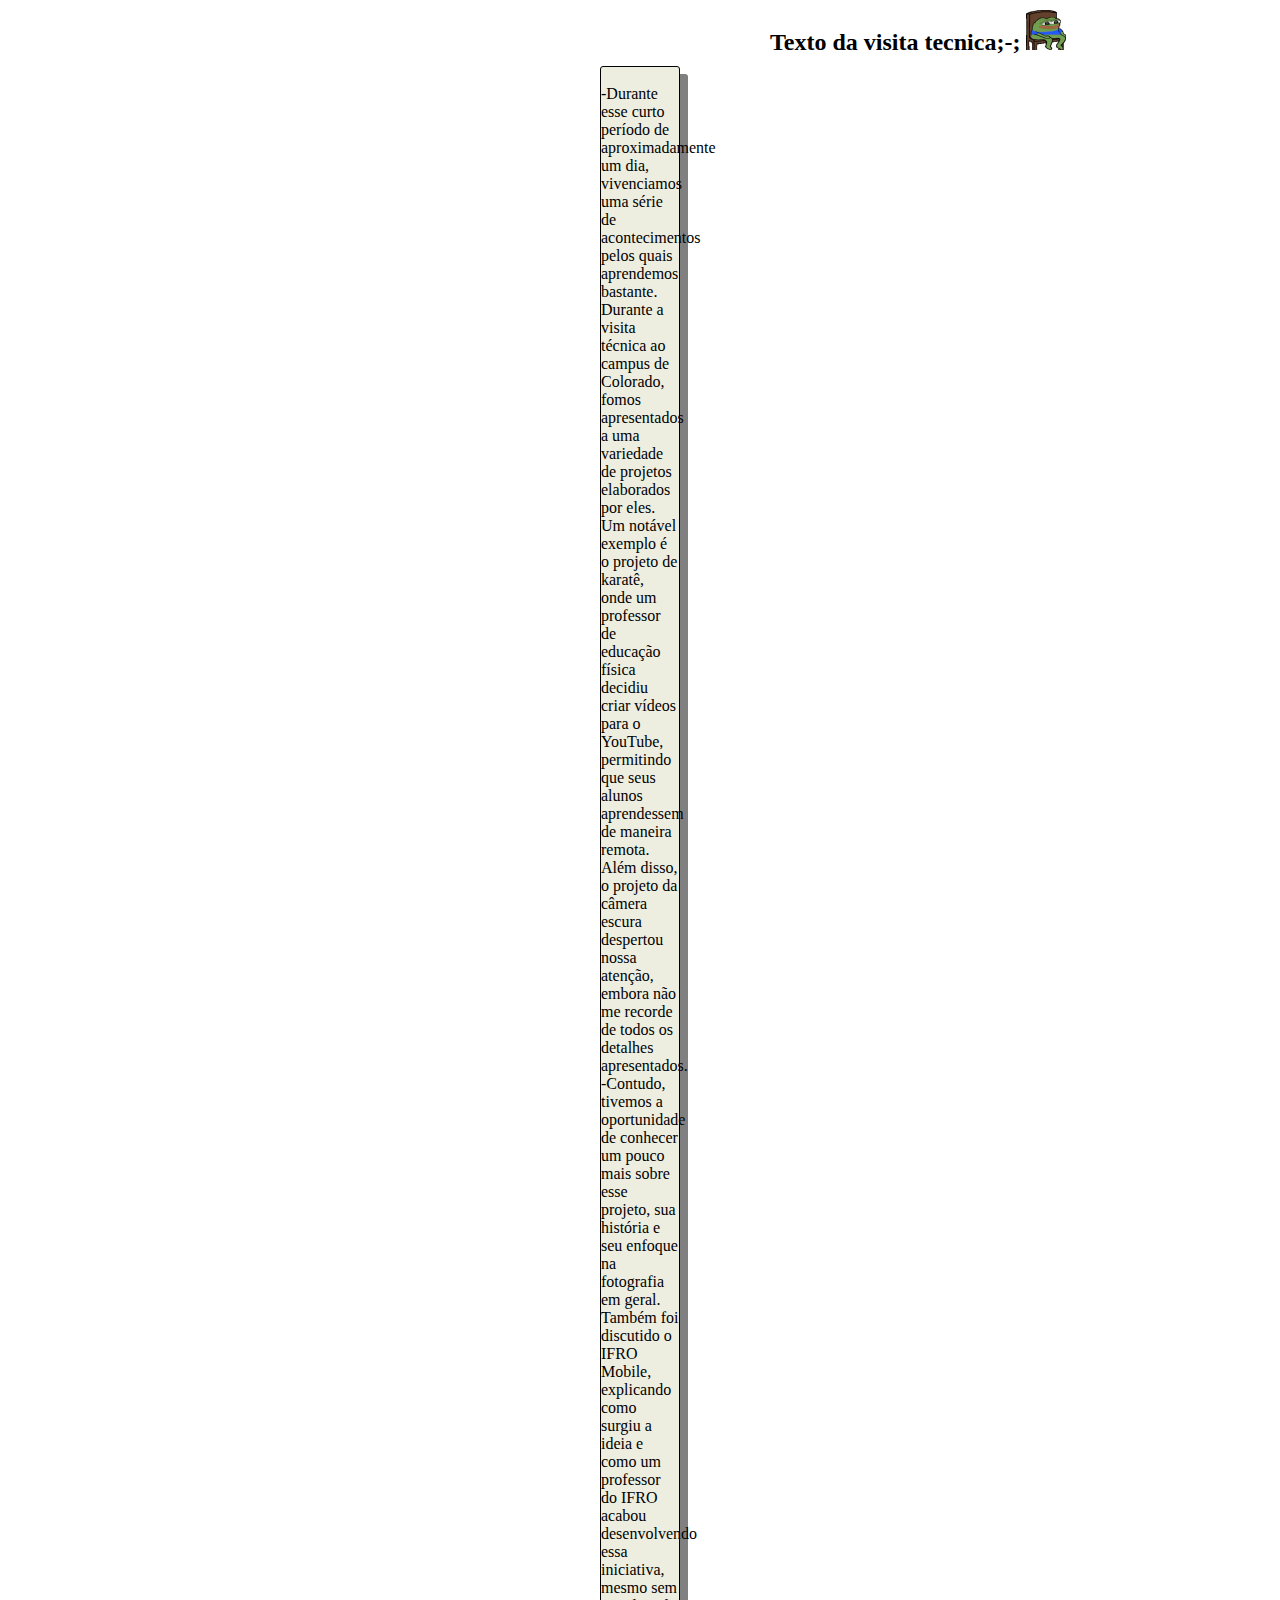
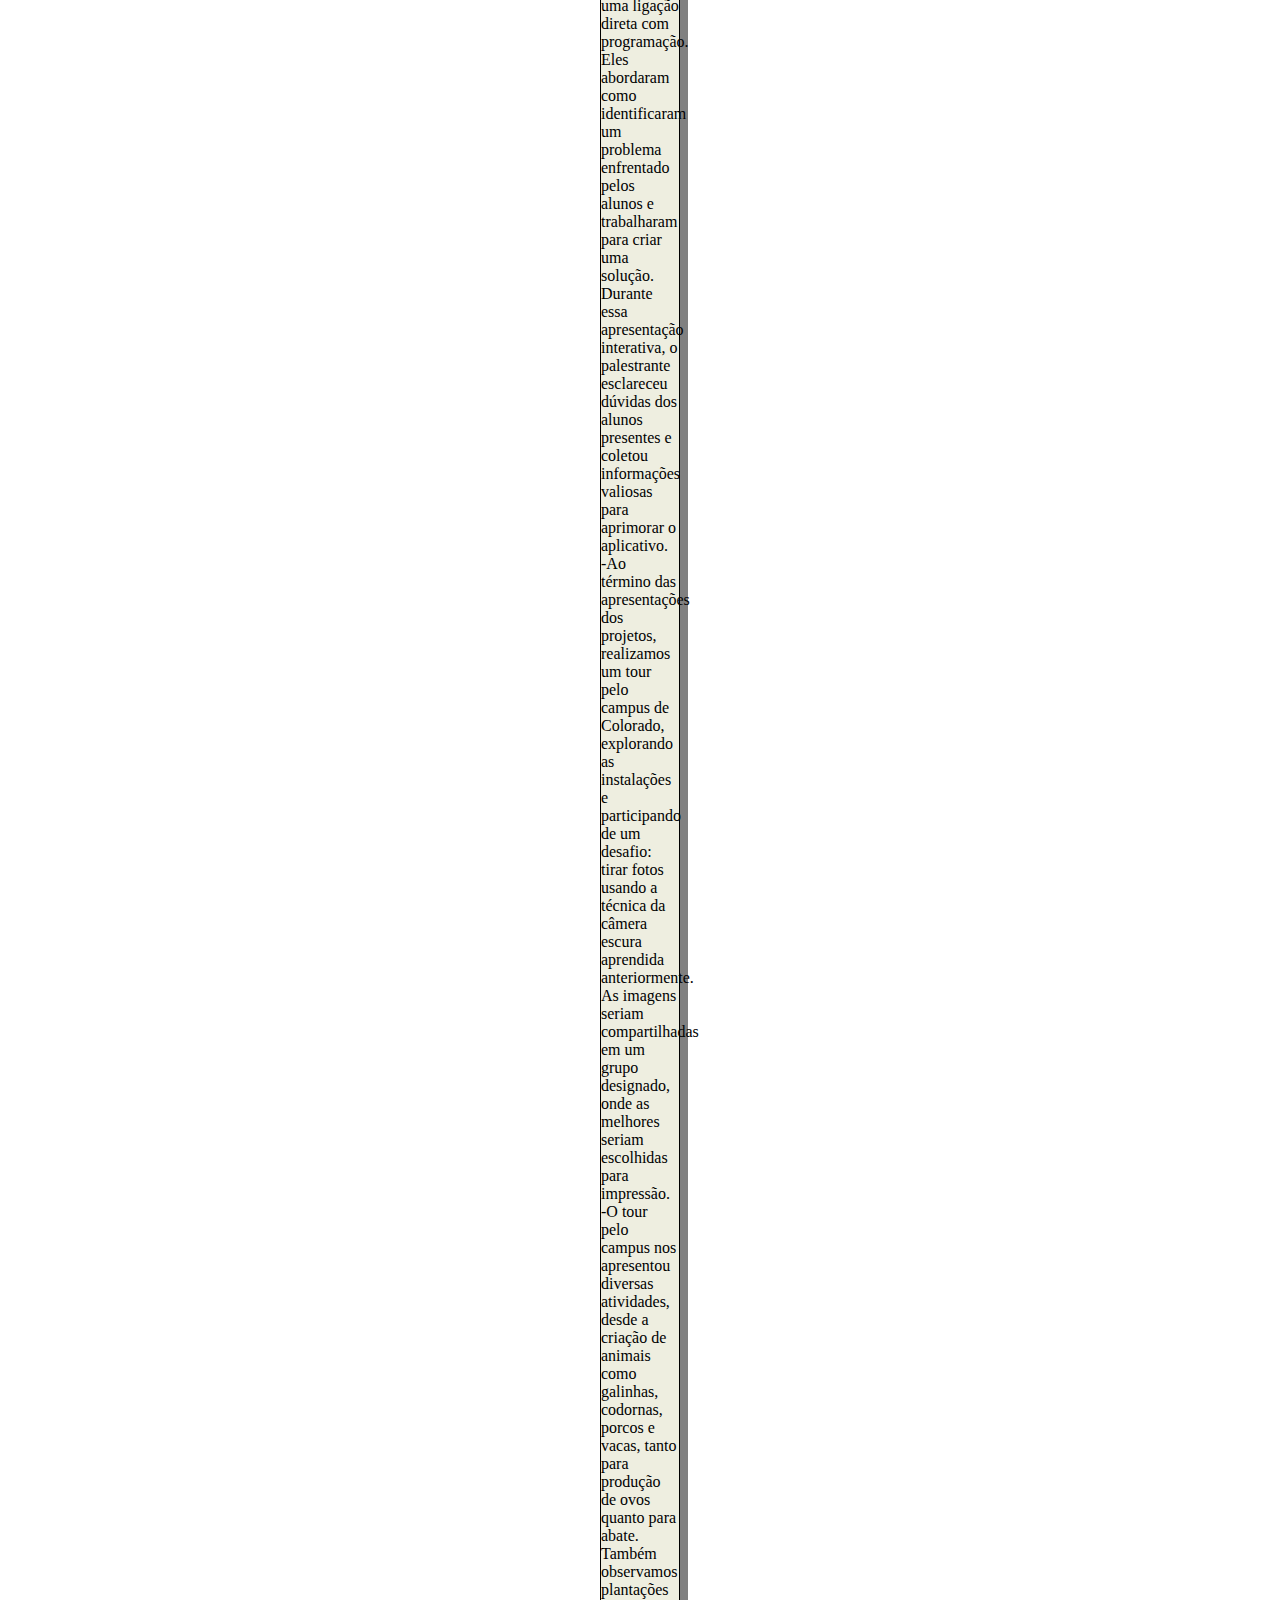
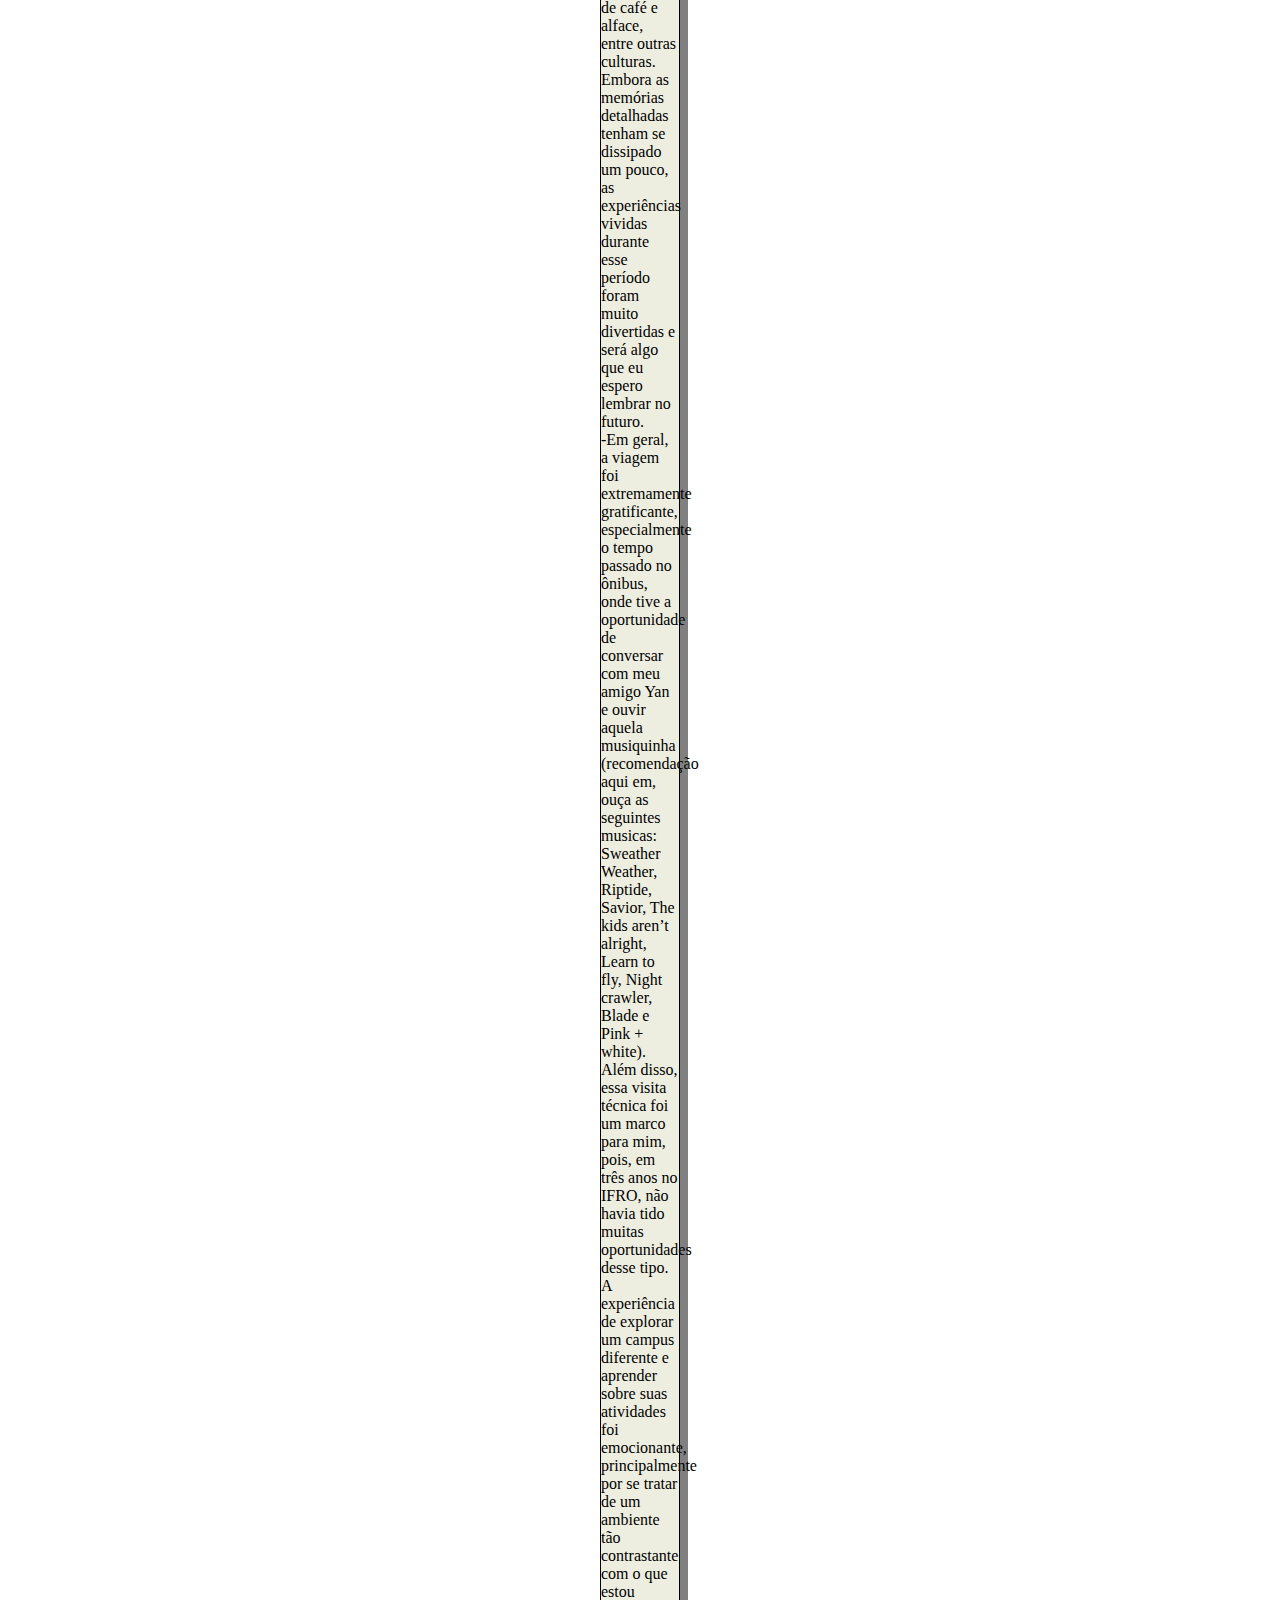
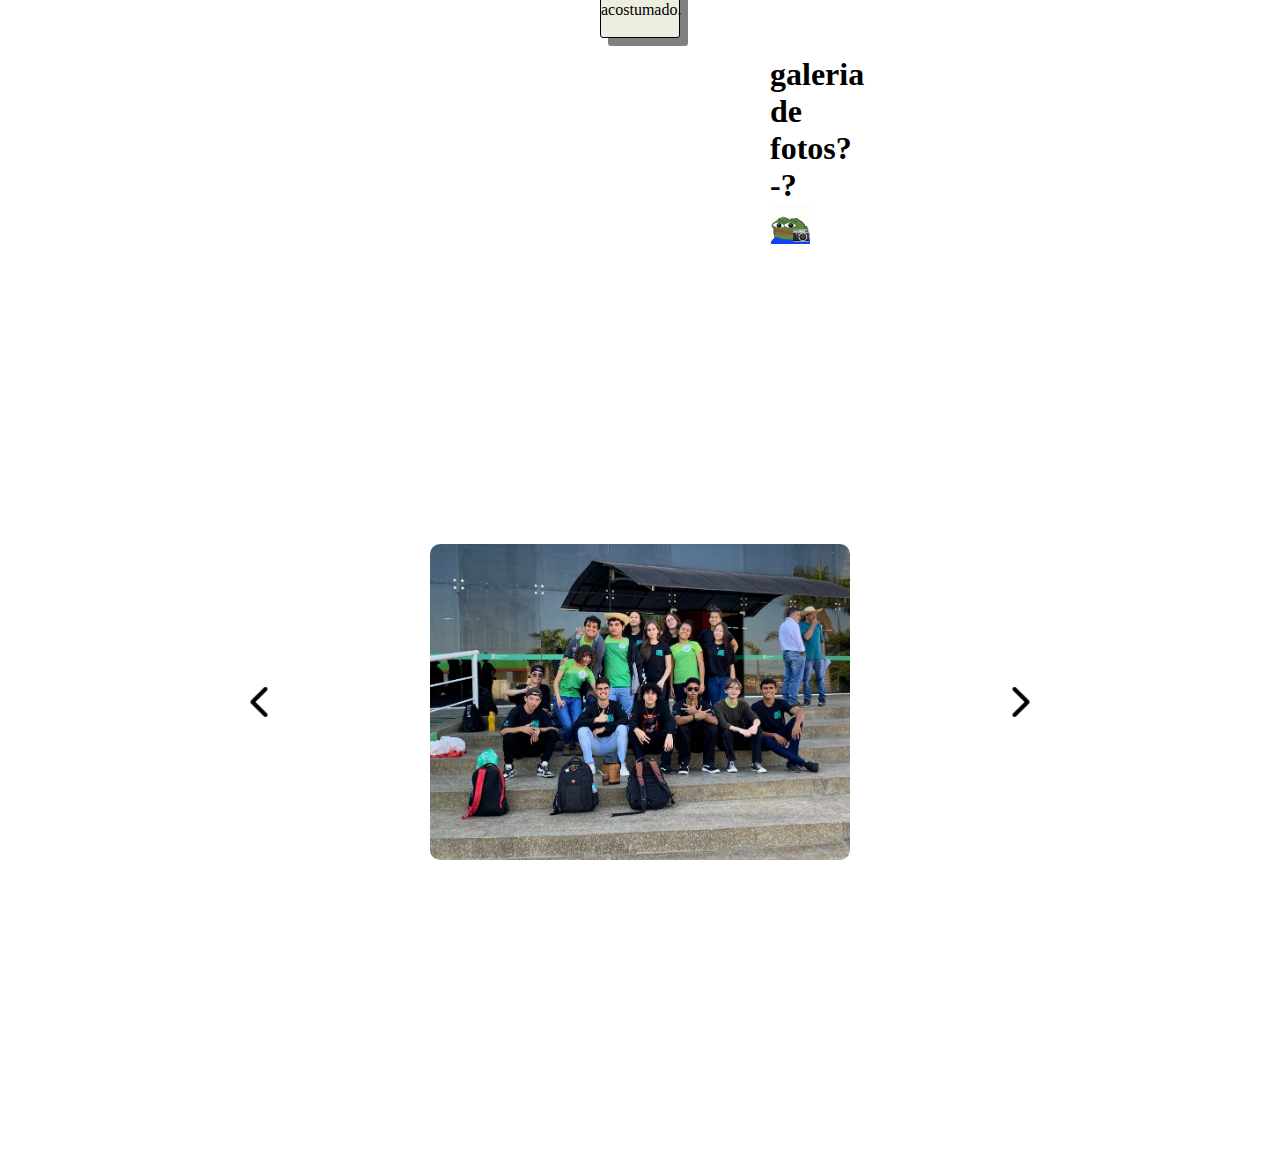
<file: porra/index.html>
<!DOCTYPE html>
<html lang="en">
<head>
  <meta charset="UTF-8">
  <meta http-equiv="X-UA-Compatible" content="IE=edge">
  <meta name="viewport" content="width=device-width, initial-scale=1.0">
  <link rel="stylesheet" href="./src/styles.css">
  <script src="./src/script.js" defer></script>
  <title>NADA</title>
</head>
<body>
 
  <h2 class="nada2">
    Texto da visita tecnica;-; <img src="./public/images/perfectlysplendid-goodanswer.gif" alt="pespo" class="aaaa">
  </h2>

  <div class="relatas">
        
    <br>
    
    <div>
      <p> -Durante esse curto período de aproximadamente um dia, vivenciamos uma série de acontecimentos pelos quais aprendemos bastante. Durante a visita técnica ao campus de Colorado,
         fomos apresentados a uma variedade de projetos elaborados por eles. Um notável exemplo é o projeto de karatê, onde um professor de educação física decidiu criar vídeos para o
          YouTube, permitindo que seus alunos aprendessem de maneira remota. Além disso, o projeto da câmera escura despertou nossa atenção, embora não me recorde de todos os detalhes
           apresentados.</p>

           <p> -Contudo, tivemos a oportunidade de conhecer um pouco mais sobre esse projeto, sua história e seu enfoque na fotografia em geral. Também foi discutido o IFRO Mobile,
             explicando como surgiu a ideia e como um professor do IFRO acabou desenvolvendo essa iniciativa, mesmo sem uma ligação direta com programação. Eles abordaram como
              identificaram um problema enfrentado pelos alunos e trabalharam para criar uma solução. Durante essa apresentação interativa, o palestrante esclareceu dúvidas dos
               alunos presentes e coletou informações valiosas para aprimorar o aplicativo.</p>

               <p> -Ao término das apresentações dos projetos, realizamos um tour pelo campus de Colorado, explorando as instalações e participando de um desafio: tirar
                 fotos usando a técnica da câmera escura aprendida anteriormente. As imagens seriam compartilhadas em um grupo designado, onde as melhores seriam escolhidas
                  para impressão.</p>

                  <p> -O tour pelo campus nos apresentou diversas atividades, desde a criação de animais como galinhas, codornas, porcos e vacas, tanto para produção de ovos quanto
                     para abate. Também observamos plantações de café e alface, entre outras culturas. Embora as memórias detalhadas tenham se dissipado um pouco, as experiências
                      vividas durante esse período foram muito divertidas e será algo que eu espero lembrar no futuro.</p>

                      <p> -Em geral, a viagem foi extremamente gratificante, especialmente o tempo passado no ônibus, onde tive a oportunidade de conversar com meu amigo Yan e ouvir
                         aquela musiquinha (recomendação aqui em, ouça as seguintes musicas: Sweather Weather, Riptide, Savior, The kids aren’t alright, Learn to fly, Night crawler,
                          Blade e Pink + white). Além disso, essa visita técnica foi um marco para mim, pois, em três anos no IFRO, não havia tido muitas oportunidades desse tipo. 
                          A experiência de explorar um campus diferente e aprender sobre suas atividades foi emocionante, principalmente por se tratar de um ambiente tão contrastante
                           com o que estou acostumado.</p>
    </div>
    <br>

</div>
<br>
<div class="shit"><h1>galeria de fotos?-? <img src="./public/images/peepo4k.gif" alt="photo" class="aaaa"></h1></div>

  <div class="container-slider">
    <button id="prev-button"><img src="./public/images/arrow.png" alt="prev-button"></button>
    <div class="container-images">
      <img src="./public/images/1.jpeg" alt="girl" class="slider on">
      <img src="./public/images/2.jpeg" alt="girl" class="slider">
      <img src="./public/images/3.jpeg" alt="girl" class="slider">
      <img src="./public/images/4.jpeg" alt="girl" class="slider">
      <img src="./public/images/5.jpeg" alt="girl" class="slider">
      <img src="./public/images/6.jpeg" alt="girl" class="slider">
      <img src="./public/images/7.jpeg" alt="girl" class="slider">
      <img src="./public/images/8.jpeg" alt="girl" class="slider">
      <img src="./public/images/9.jpeg" alt="girl" class="slider">
      <img src="./public/images/10.jpeg" alt="girl" class="slider">
      
    </div>
    <button id="next-button"><img src="./public/images/arrow.png" alt="next-button"></button>
  </div>

</body>
</html>
</file>
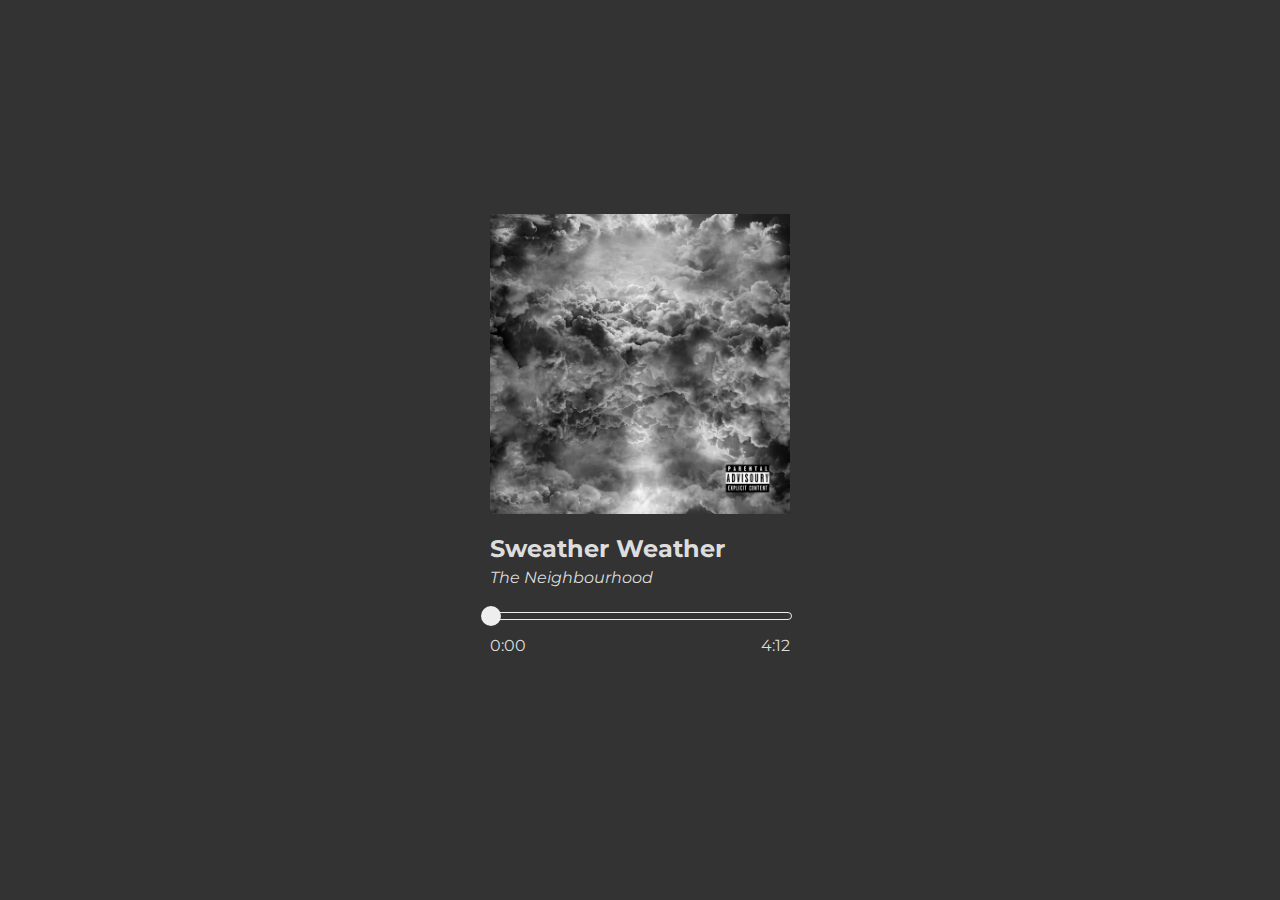
<file: sabuxa/musics.html>
<!DOCTYPE html>
<html lang="pt-br">
<head>
    <meta charset="UTF-8">
    <meta http-equiv="X-UA-Compatible" content="IE=edge">
    <meta name="viewport" content="width=device-width, initial-scale=1.0">
    <link rel="stylesheet" href="https://pro.fontawesome.com/releases/v5.10.0/css/all.css" integrity="sha384-AYmEC3Yw5cVb3ZcuHtOA93w35dYTsvhLPVnYs9eStHfGJvOvKxVfELGroGkvsg+p" crossorigin="anonymous"/>
    <link rel="preconnect" href="https://fonts.googleapis.com">
    <link rel="preconnect" href="https://fonts.gstatic.com" crossorigin>
    <link href="https://fonts.googleapis.com/css2?family=Montserrat&display=swap" rel="stylesheet">
    <link rel="stylesheet" href="stilo.css">
    <title>OMG player</title>
</head>
<body>
    <img src="imagens/sweather.jpg">
    <div class="descricao">
        <h2>Nome da música</h2>
        <i>nade</i>
    </div>
    <div class="duracao">
        <div class="barra">
            <progress value="0" max="1"></progress>
            <div class="ponto"></div>
        </div>
        <div class="tempo">
            <p class="inicio">0:00</p>
            <p class="fim">3:40</p>
        </div>
    </div>
    <div class="player">
        <i class="fas fa-step-backward setas anterior"></i>
        <i class="fas fa-play-circle botao-play"></i>
        <i class="fas fa-pause-circle botao-pause"></i>
        <i class="fas fa-step-forward setas proxima"></i>
    </div>
    <audio src="musicas/Sweater Weather.mp3"></audio>
    <script src="scripto.js"></script>

    

    
</body>
</html>
</file>
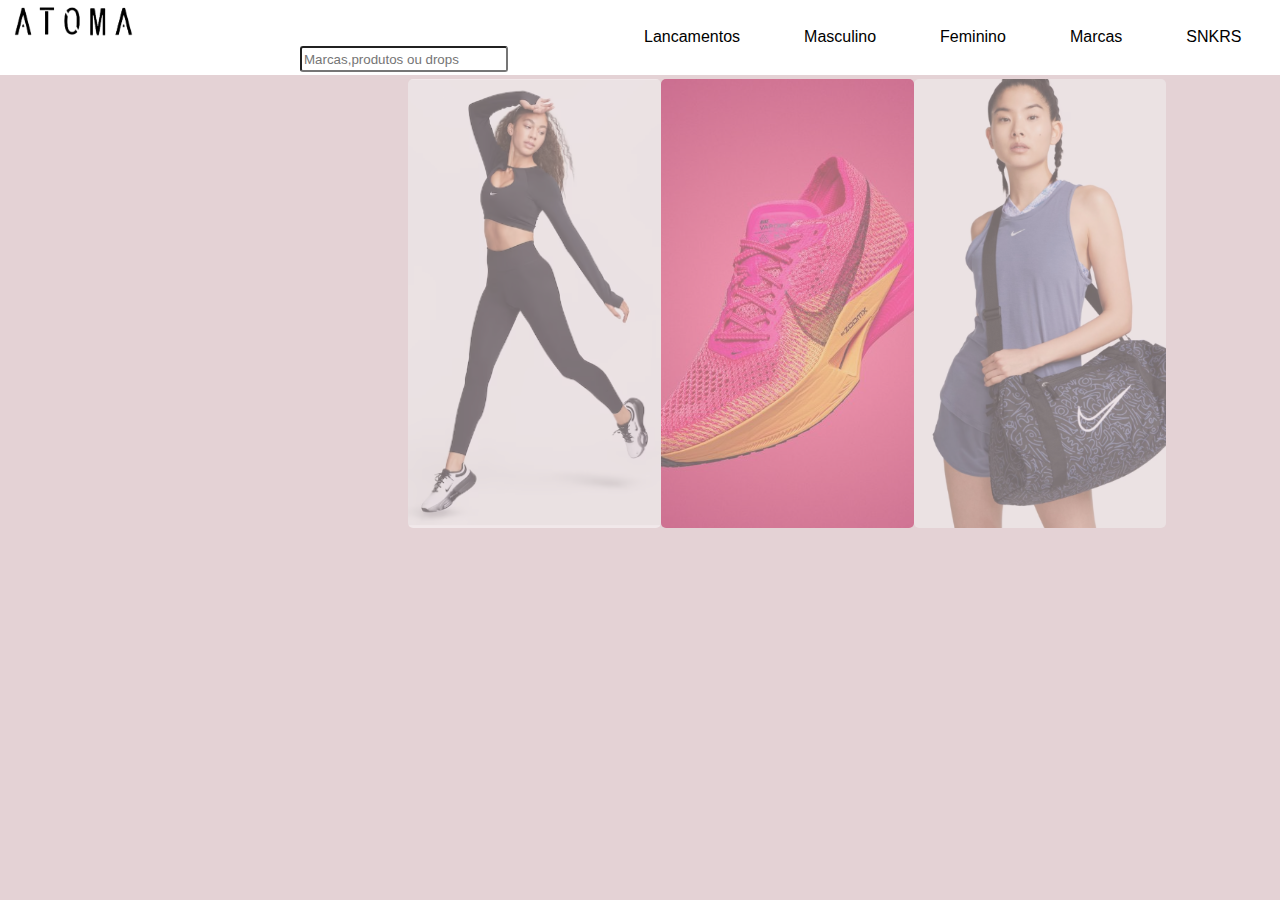
<file: sexi/Feminino.html>
<!DOCTYPE html>
<html lang="en">
<head>
    <meta charset="UTF-8">
    <meta name="viewport" content="width=device-width, initial-scale=1.0">
    <title>Feminino</title>
    <link rel="stylesheet" href="nada.css">
</head>

<body class="body2">
    <header>
        <div class = "Container">
            <div class = "Menu">
                
                    <a href="Home.html"><img class="logo" src="loges.png" alt="logo" srcset=""></a>
                    <a href="Lancamentos.html" class="btn1">Lancamentos</a>
                    <a href="Masculino.html" class="btn2">Masculino</a>
                    <a href="Feminino.html" class="btn3">Feminino</a>
                    <a href="Marcas.html" class="btn4">Marcas</a>
                    <a href="SNKRS.html" class="btn5">SNKRS</a>

                    <input type="text" class="pesquisa" placeholder="Marcas,produtos ou drops">
                
            </div>
        </div>
    </header>
<div>
    nada
</div>

    <div class="galeria">
     <img class="img" src="croped.png" alt="">
     <img class="img" src="vaporfly.jpg" alt="">
     <img  class="img" src="bolseta.png" alt="">
    </div>
   
</body>
</html>
</file>
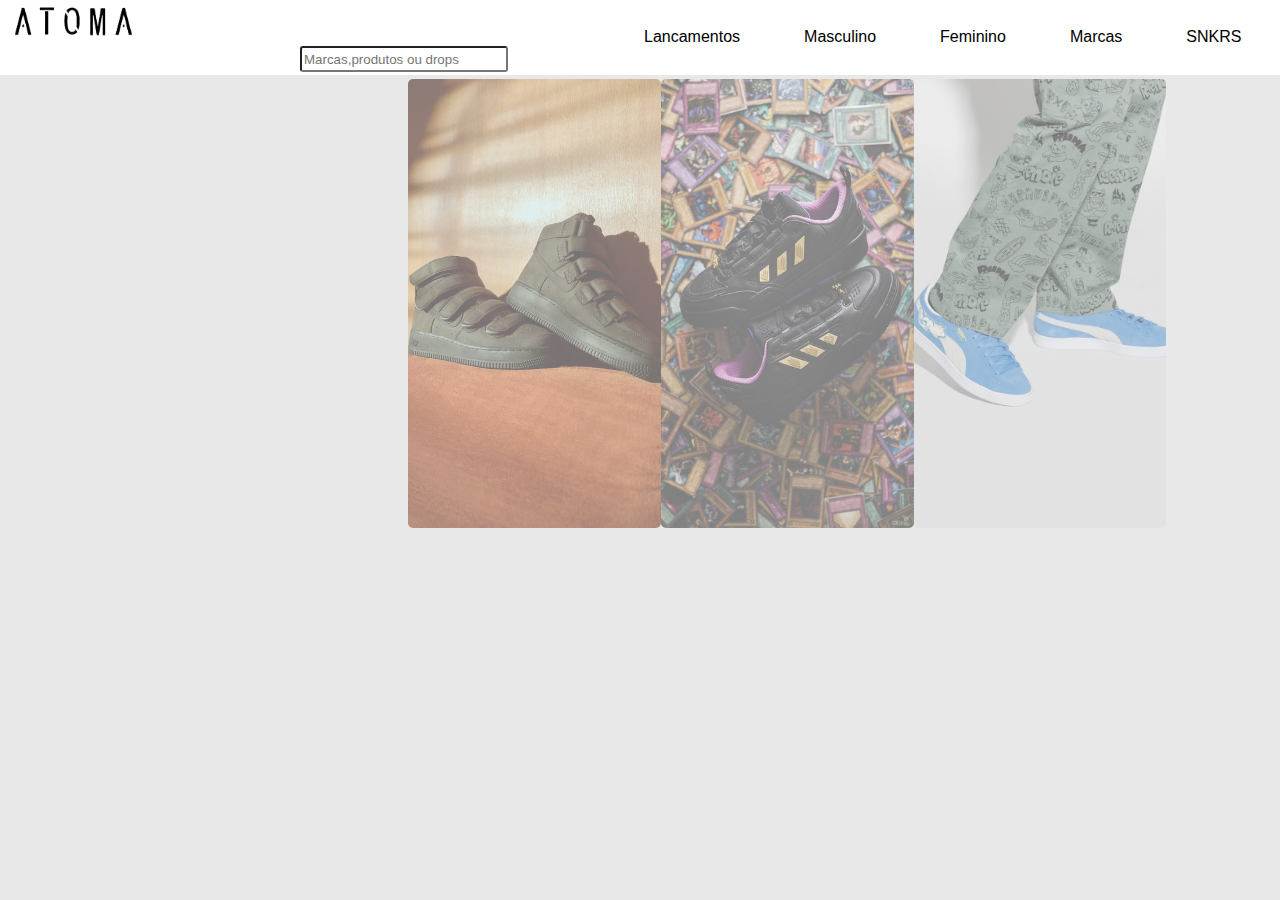
<file: sexi/Home.html>
<!DOCTYPE html>
<html lang="en">
<head>
    <meta charset="UTF-8">
    <meta name="viewport" content="width=device-width, initial-scale=1.0">
    <title>Atoma - Produtos Esportivos</title>
    <link rel="stylesheet" href="nada.css">
</head>
<body class="body">
    <header>
        <div class = "Container">
            <div class = "Menu">
                
                    <a href="Home.html"><img class="logo" src="loges.png" alt="logo" srcset=""></a>
                    <a href="Lancamentos.html" class="btn1">Lancamentos</a>
                    <a href="Masculino.html" class="btn2">Masculino</a>
                    <a href="Feminino.html" class="btn3">Feminino</a>
                    <a href="Marcas.html" class="btn4">Marcas</a>
                    <a href="SNKRS.html" class="btn5">SNKRS</a>

                    <input type="text" class="pesquisa" placeholder="Marcas,produtos ou drops">
                
            </div>
        </div>
    </header>
<div>
    nada
</div>

    <div class="galeria">
     <img class="img" src="highs sequoia.jpg" alt="">
     <img class="img" src="adi2000 yu-gi-oh.jpg" alt="">
     <img  class="img" src="ridnip2.jpg" alt="">
    </div>
   
</body>
</html>
</file>
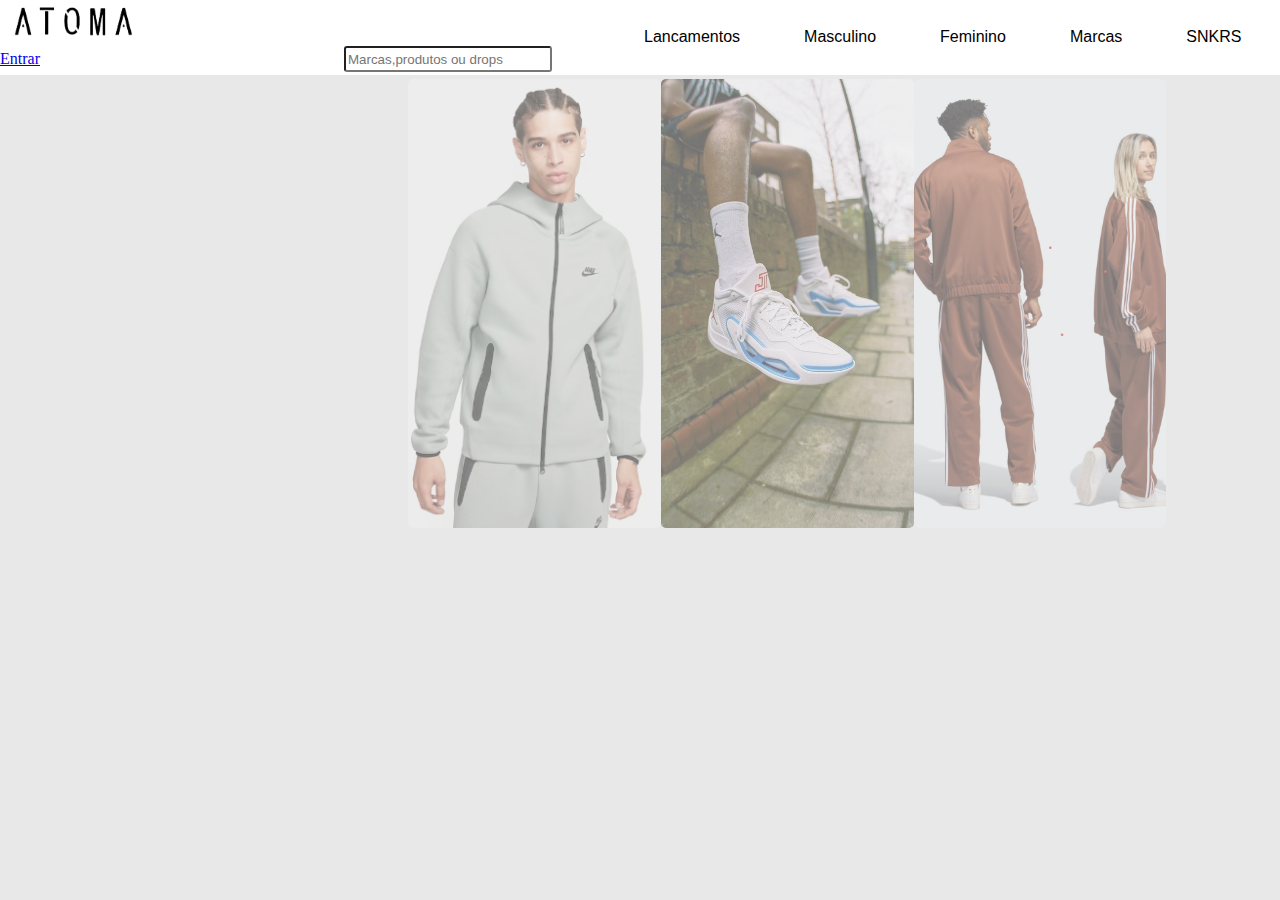
<file: sexi/Lancamentos.html>
<!DOCTYPE html>
<html lang="en">
<head>
    <meta charset="UTF-8">
    <meta name="viewport" content="width=device-width, initial-scale=1.0">
    <title>Lancamentos</title>
    <link rel="stylesheet" href="nada.css">
</head>
<body class="body">
    <header>
        <div class = "Container">
            <div class = "Menu">
                
                    <a href="Home.html"><img class="logo" src="loges.png" alt="logo" srcset=""></a>
                    <a href="Lancamentos.html" class="btn1">Lancamentos</a>
                    <a href="Masculino.html" class="btn2">Masculino</a>
                    <a href="Feminino.html" class="btn3">Feminino</a>
                    <a href="Marcas.html" class="btn4">Marcas</a>
                    <a href="SNKRS.html" class="btn5">SNKRS</a>
                    
                    <a href="losgin.html" class="btn7">Entrar</a>
                    <input type="text" class="pesquisa" placeholder="Marcas,produtos ou drops">
                
            </div>
        </div>
    </header>
<div>
    nada
</div>

    <div class="galeria">
     <img class="img" src="camisola.png" alt="">
     <img class="img" src="tatum 1.jpg" alt="">
     <img  class="img" src="calcinha.png" alt="">
    </div>
   
</body>
</html>
</file>
<file: porra/src/styles.css>
* {
  margin: 0;
  padding: 0;
  box-sizing: border-box;
}

.container-slider {
  display: flex;
  width: 100%;
  min-height: 100vh;
  align-items: center;
  justify-content: center;
  gap: 1rem;
}

.container-images {
  position: relative;
  display: flex;
  align-items: center;
  justify-content: center;
  width: 700px;
}

.slider {
  opacity: 0;
  transition: opacity .2s;
  position: absolute;
  width: 60%;
  border-radius: 10px;
}

.on {
  opacity: 1;
}

#prev-button, #next-button {
  width: 30px;
  height: 30px;
  border: none;
  background-color: transparent;
  cursor: pointer;
}

#prev-button img, #next-button img {
  width: 100%;
  height: 100%;
}

#prev-button {
  transform: rotate(180deg);
}

.relatas{
  margin-top: 10px;
  margin-left: 600px;
  margin-right: 600px;
  background-color: #EEEEE0;
  border: solid;
  border-width: 1px;
  box-shadow: 8px 8px grey;
  border-radius: 3px;
  font-family:'Times New Roman', Times, serif;
}

.shit{
  margin-left: 770px;
  margin-right: 600px;
  align-items: center;
  
}

.aaaa{
  width: 40px;
}

.nada2{
  margin-top: 10px;
  margin-left: 770px;
}

.supremacy{
  display: inline-block;
}
</file>
<file: sabuxa/stilo.css>
body, html {
    margin: 0;
    padding: 0;
    display: flex;
    flex-direction: column;
    align-items: center;
    justify-content: center;
    height: 100vh;
    background-color: #333;
    color: #ddd;
    font-family: 'Montserrat', sans-serif;
}

img {
    width: 300px;
    height: 300px;
}

.descricao {
    width: 300px;
}

h2 {
    margin-bottom: 5px;
}

.duracao {
    width: 300px;
    margin-top: 25px;
}

.barra {
    width: 300px;
    height: 6px;
    border: 1px solid #eee;
    border-radius: 5px;
    display: flex;
    align-items: center;
    justify-content: flex-start;
}

progress {
    height: 6px;
    width: 0;
    background-color: #333;
}

.ponto {
    width: 20px;
    height: 20px;
    background-color: #eee;
    border-radius: 50%;
    margin-left: -10px;
}

.tempo {
    display: flex;
    width: 300px;
    justify-content: space-between;
}

.player {
    width: 300px;
    display: flex;
    justify-content: space-around;
    align-items: center;
    margin-top: 15px;
}

.botao-play, .botao-pause {
    font-size: 50px;
    cursor: pointer;
}

.setas {
    font-size: 40px;
    cursor: pointer;
}

.botao-pause {
    display: none;
}
</file>
<file: sexi/nada.css>
.body{
  background-color: #e2e2e2ce;
    
}

.Container{
    background-color: white;
    
    margin: 0px;
    margin-top: 0px;
    margin-left: 0px;
    position: fixed;
    top: 0;
    left: 0;
    right: 0;
    
}

.logo{
    width: 150px;
}

.btn1{
    clear: none;
    padding-left: 490px;
    height: 10px;
    padding-right: 30px;
    text-decoration: none;
    color: black;
    font-family: Arial, Helvetica, sans-serif;
}
.btn2{ 
    padding: 30px;
    text-decoration: none;
    color: black;
    font-family: Arial, Helvetica, sans-serif;
}
.btn3{ 
    padding: 30px;
    text-decoration: none;
    color: black;
   
    font-family: Arial, Helvetica, sans-serif;
}
.btn4{ 
    padding: 30px;
    text-decoration: none;
    color: black;
    
    font-family: Arial, Helvetica, sans-serif;
}
.btn5{ 
    padding: 30px;
    text-decoration: none;
    color: black;
    
    font-family: Arial, Helvetica, sans-serif;
}

.galeria{
    display: flex;
    margin-left: 400px;
    width: 60%;
    height: 40%;
    padding-top: 40px;
    border-radius: 5px;
    margin-top: 13px;
}

.img{
    aspect-ratio: 9/16;
    min-width: 0;
    flex: 1 1 10px;
    object-fit: cover;
    opacity: .5;
    transition: .5s;
    border-radius: 5px;
}

img:hover{
    flex: 1 1 100px;
    opacity: 1;
}

.img2{
    aspect-ratio: 16/16;
    min-width: 0;
    flex: 1 1 10px;
    object-fit: cover;
    opacity: .5;
    transition: .5s;
    border-radius: 10px;
}

.pesquisa{
    border-radius: 3px;
    margin-left: 300px;
    margin-bottom: 3px;
    font-family: Arial, Helvetica, sans-serif;
    width: 200px;
    height: 20px;
}

.body2{
    background-color: rgb(228, 210, 213);
}
</file>
